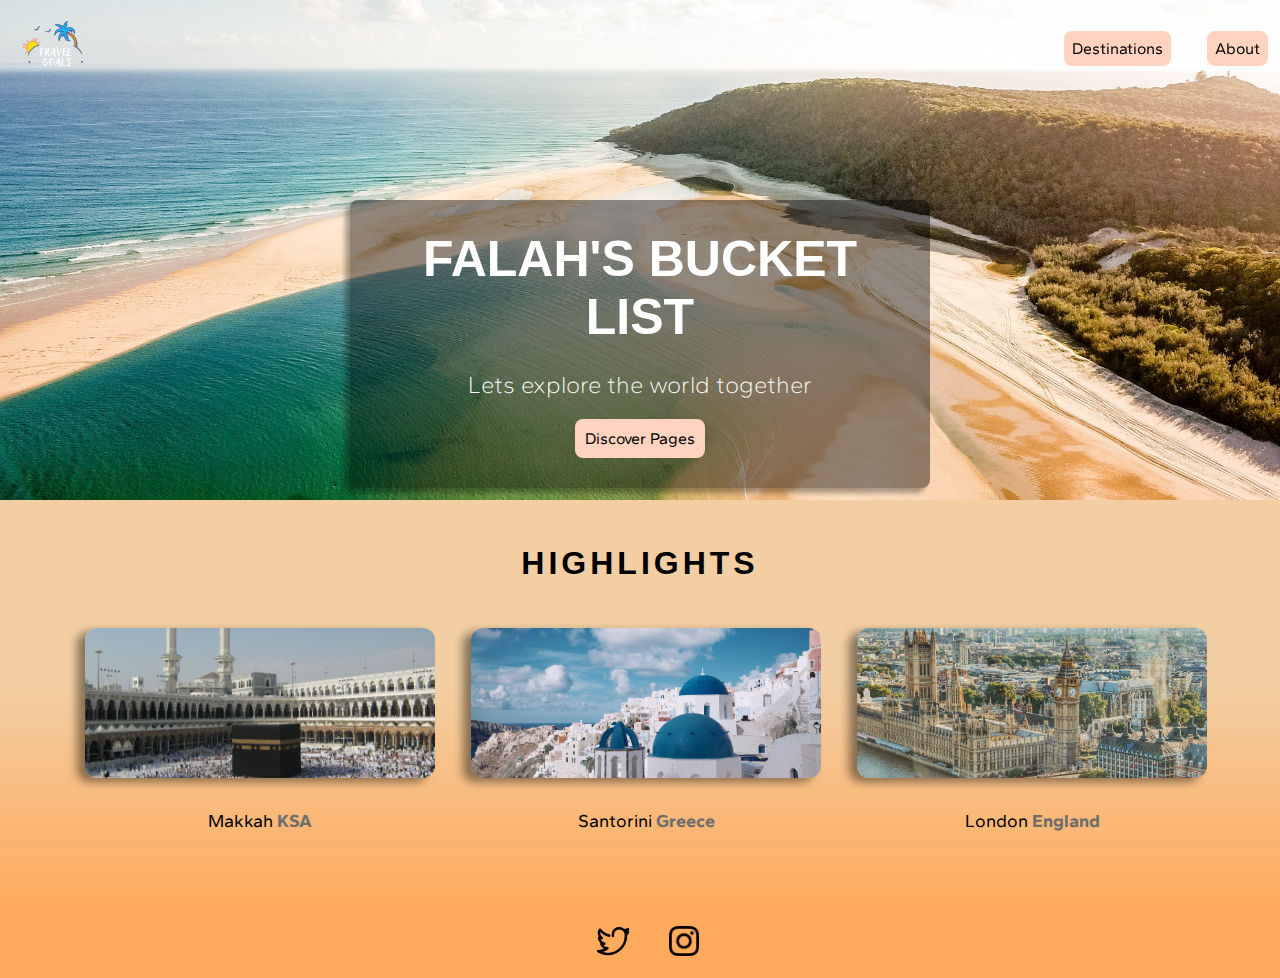
<file: index.html>
<!DOCTYPE html>
<html lang="en">

<head>
    <meta charset="UTF-8">
    <title>Travel goals</title>
    <link rel="stylesheet" href="shared.css">
    <link rel="stylesheet" href="style.css">
    <link rel="preconnect" href="https://fonts.googleapis.com">
    <link rel="preconnect" href="https://fonts.gstatic.com" crossorigin>
    <link href="http://fonts.cdnfonts.com/css/voga" rel="stylesheet">
    <link href="https://fonts.googleapis.com/css2?family=Gantari&display=swap" rel="stylesheet">
</head>

<body>
    <header>
        <div id="logo">
            <a href="index.html"><img width="250px" src="images/icons/travelgoals.png" alt="travel-goals-logo"></a>
        </div>
        <nav id="navv">
            <ul>
                <li><a href="destinations.html">Destinations</a></li>
                <li><a href="about.html">About</a></li>
            </ul>
        </nav>
    </header>
    <section id="hero">
        <div id="hero-content">
            <h1>Falah's Bucket List</h1>
            <p>Lets explore the world together</p>
            <a href="/destinations.html">Discover Pages</a>
        </div>

    </section>
    <section class="highlights">
        <h1>Highlights</h1>
        <ul>
            <li>
                <img src="/images/places/Makkah.jpg" alt="dubai-shot">
                <p>Makkah <strong>KSA</strong></p>

            </li>
            <li>
                <img src="/images/places/santorini.jpeg" alt="dubai-shot">
                <p>Santorini <strong>Greece</strong></p>
            </li>
            <li>
                <img src="/images/places/london.jpg" alt="dubai-shot">
                <p>London <strong>England</strong> </p>
            </li>
        </ul>
    </section>
    <footer>
        <ul>
            <li>
                <a href="https://twitter.com/ffalah_"> <img width="40px" src="images/icons/twitter.png" alt=""> </a>
            </li>
            <li>
                <a href="https://www.instagram.com/falah6_/"> <img width="30px" src="images/icons/instagram.png" alt="">
                </a>
            </li>
        </ul>
    </footer>
</body>

</html>
</file>
<file: shared.css>
body {
    font-family: 'Gantari', sans-serif;
    margin: 0px;
    scroll-behavior: smooth;
}

#logo img {
    padding: 8px;
    margin: 8px;
    width: 80px;
}

#logo img:hover {
    filter: drop-shadow(-5px 5px 5px rgb(142, 142, 142));
}

header {
    margin: 0;
    padding: 0;
    align-items: center;
    display: flex;
    justify-content: space-between;
    position: fixed;
    width: 100%;
}

ul {
    list-style: none;
    margin: 0;
    padding: 0;
    display: flex;
    width: 100%;
}

li {
    margin: 12px 0px 12px 12px;
    padding: 12px 12px 12px 12px;
}

#navv li a {
    text-decoration: none;
    font-size: 16px;
    background-color: #FFD3BF;
    padding: 8px;
    border-radius: 8px;
    color: rgb(0, 0, 0);
    display: flex;
    align-items: center;
}

li a:hover {
    box-shadow: -5px 5px 5px rgb(142, 142, 142);
}

footer {
    display: flex;
    height: 70px;
    background-color: #ffaa5c;
}

footer ul {
    display: flex;
    justify-content: center;
    align-items: center;
    width: 100%;
}

footer img:hover {
    filter: drop-shadow(-5px 5px 5px rgb(142, 142, 142));
}
</file>
<file: style.css>
#hero {
    width: auto;
    height: 500px;
    background-image: url(/images/places/ocean.jpg);
    background-position: center;
    background-size: cover;
}

#hero-content {
    width: 500px;
    background-color: rgba(0, 0, 0, 0.426);
    box-shadow: -5px 5px 5px rgba(0, 0, 0, 0.326);
    border-radius: 8px;
    text-align: center;
    padding: 30px 40px 40px 40px;
    margin: auto;
    position: relative;
    top: 200px;
}

#hero-content h1 {
    color: white;
    font-size: 50px;
    text-transform: uppercase;
    margin-bottom: 20px;
    font-family: 'Voga', sans-serif;
    padding: 0px;
    margin: 0px;

}

#hero-content p {
    color: white;
    font-size: 24px;
    font-weight: 200;
    margin-bottom: 30px;
}

#hero-content a {
    background-color: #FFD3BF;
    padding: 10px;
    border-radius: 8px;
    text-decoration: none;
    color: black;
}

#hero-content a:hover {
    box-shadow: -8px 4px 10px rgba(0, 0, 0, 0.443);
}

.highlights {
    padding: 24px;
    background: linear-gradient(0deg, #ffaa5c 0%, #f2cea2 55%);
}

.highlights h1 {
    font-family: 'Voga', sans-serif;
    text-align: center;
    text-transform: uppercase;
    letter-spacing: 4px;
}

.highlights img {
    align-items: center;
    width: 350px;
    height: 150px;
    border-radius: 12px;
    box-shadow: -8px 4px 10px rgba(0, 0, 0, 0.443);
    object-fit: cover;
}

.highlights ul {
    display: flex;
    justify-content: center;
    width: 100%;
}

.highlights p {
    display: block;
    padding: 10px 0px;
    text-align: center;
    font-size: 18px;
}

.highlights strong {
    color: #6d6d6d;
}
</file>
